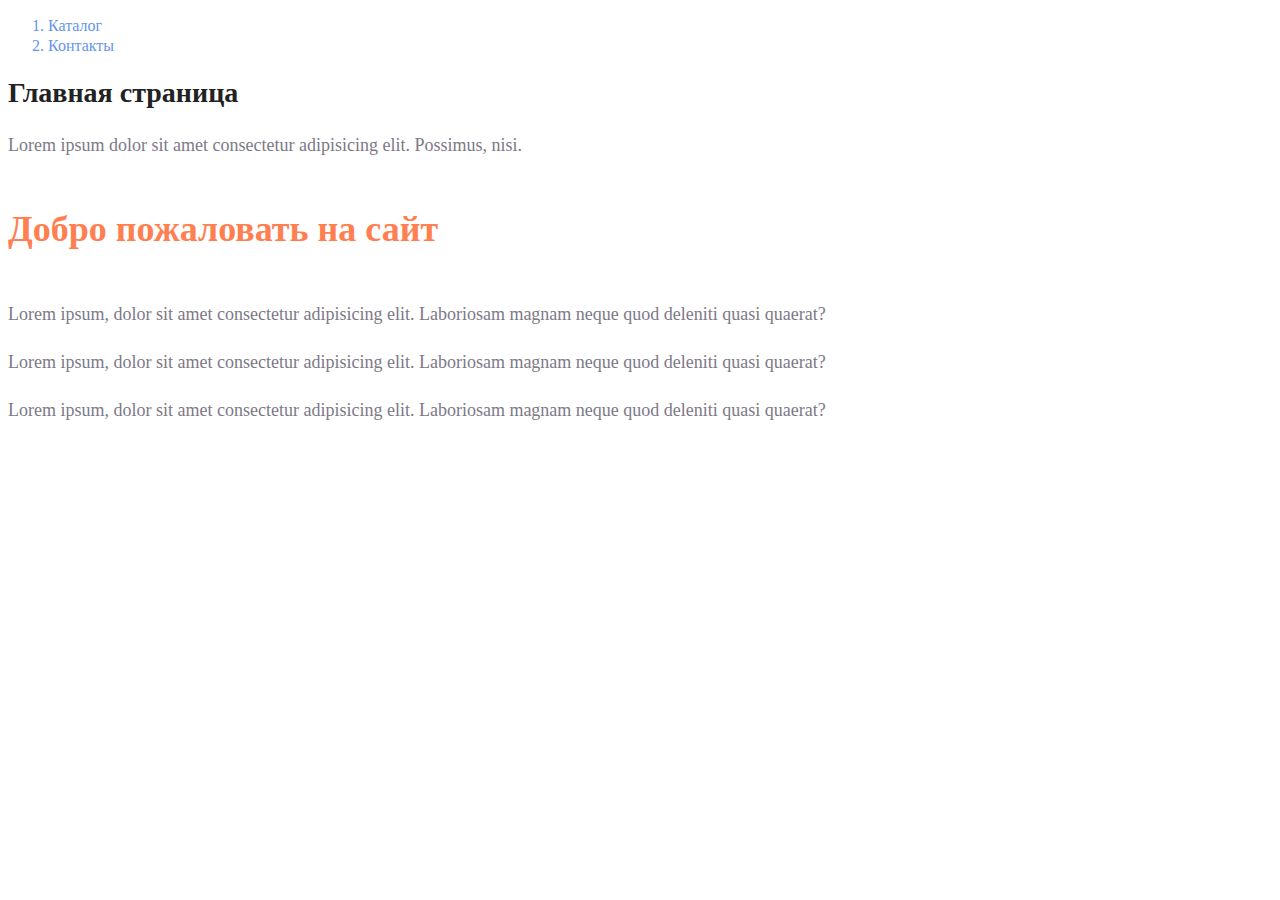
<file: DZ_1/index.html>
<!DOCTYPE html>
<html lang="ru">
<head>
    <meta charset="UTF-8">
    <meta name="viewport" content="width=device-width, initial-scale=1.0">
    <link rel="stylesheet" href="css/style.css">
    <title>Главная</title>
</head>
<body>

    <ol>
        <li class="menu"><a class="menu" href="Catalog/catalog.html">Каталог</a></li>
        <li class="menu">Контакты</li>
    </ol>
    
    <h1 class="zagolovok_1">Главная страница</h1>
    <p class="par">Lorem ipsum dolor sit amet consectetur adipisicing elit. Possimus, nisi.</p>
    <h2 class="zagolovok_2">Добро пожаловать на сайт</h2>
    <p class="par">Lorem ipsum, dolor sit amet consectetur adipisicing elit. Laboriosam magnam neque quod deleniti quasi quaerat?</p>
    <p class="par">Lorem ipsum, dolor sit amet consectetur adipisicing elit. Laboriosam magnam neque quod deleniti quasi quaerat?</p>
    <p class="par">Lorem ipsum, dolor sit amet consectetur adipisicing elit. Laboriosam magnam neque quod deleniti quasi quaerat?</p>
</body>
</html>
</file>
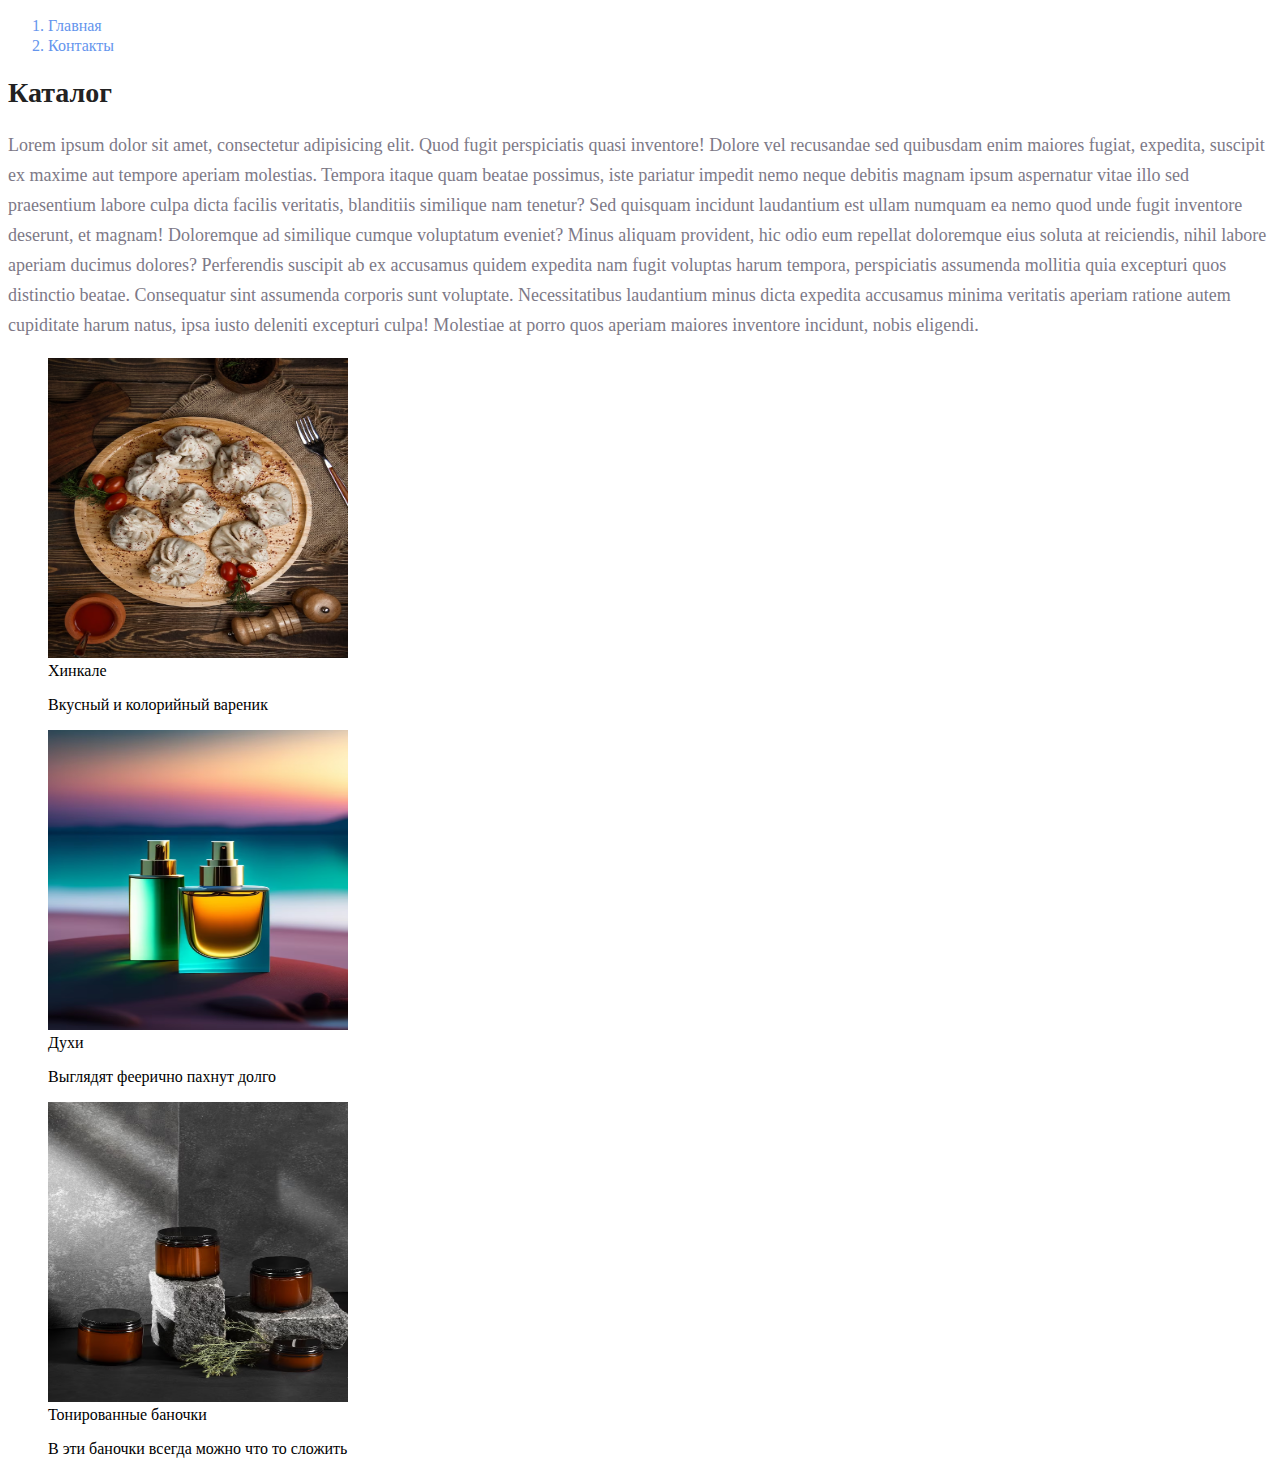
<file: DZ_1/Catalog/catalog.html>
<!DOCTYPE html>
<html lang="ru">
<head>
    <meta charset="UTF-8">
    <meta name="viewport" content="width=device-width, initial-scale=1.0">
    <link rel="stylesheet" href="../css/style.css">
    <title>Каталог</title>
</head>
<body>

    <ol>
        <li class="menu"><a class="menu" href="../index.html">Главная</a></li>
        <li class="menu">Контакты</li>
    </ol>

    <h1 class="zagolovok_1">Каталог</h1>
    <p class="par">Lorem ipsum dolor sit amet, consectetur adipisicing elit. Quod fugit perspiciatis quasi inventore! Dolore vel recusandae sed quibusdam enim maiores fugiat, expedita, suscipit ex maxime aut tempore aperiam molestias. Tempora itaque quam beatae possimus, iste pariatur impedit nemo neque debitis magnam ipsum aspernatur vitae illo sed praesentium labore culpa dicta facilis veritatis, blanditiis similique nam tenetur? Sed quisquam incidunt laudantium est ullam numquam ea nemo quod unde fugit inventore deserunt, et magnam! Doloremque ad similique cumque voluptatum eveniet? Minus aliquam provident, hic odio eum repellat doloremque eius soluta at reiciendis, nihil labore aperiam ducimus dolores? Perferendis suscipit ab ex accusamus quidem expedita nam fugit voluptas harum tempora, perspiciatis assumenda mollitia quia excepturi quos distinctio beatae. Consequatur sint assumenda corporis sunt voluptate. Necessitatibus laudantium minus dicta expedita accusamus minima veritatis aperiam ratione autem cupiditate harum natus, ipsa iusto deleniti excepturi culpa! Molestiae at porro quos aperiam maiores inventore incidunt, nobis eligendi.</p>

    <figure>
        <img src="../img/Хинкали.png" alt="Хинкали" width="300" height="300">
        <figcaption>Хинкале</figcaption>
        <p>Вкусный и колорийный вареник</p>
    </figure>

    <figure>
        <img src="../img/Духи.png" alt="Хинкали" width="300" height="300">
        <figcaption>Духи</figcaption>
        <p>Выглядят феерично пахнут долго</p>
    </figure>

    <figure>
        <img src="../img/Баночки.png" alt="Хинкали" width="300" height="300">
        <figcaption>Тонированные баночки</figcaption>
        <p>В эти баночки всегда можно что то сложить</p>
    </figure>
    

</body>
</html>
</file>
<file: DZ_1/css/style.css>
a {
    text-decoration: none;
 }
 
 .menu{
    color: cornflowerblue;
    font-size: 16px;
    line-height: 20px;
 }

 .zagolovok_1{
    color: #222222;
    font-size: 28px;
    line-height: 36px;
    font-weight: bold;
 }

 .par{
    font-style: normal;
    font-weight: 300;
    font-size: 18px;
    line-height: 30px;
    color: #7D7987
 }

 .zagolovok_2{
    color: coral;
    font-style: normal;
    font-weight: 700;
    font-size: 36px;
    line-height: 80px;
 }
</file>
